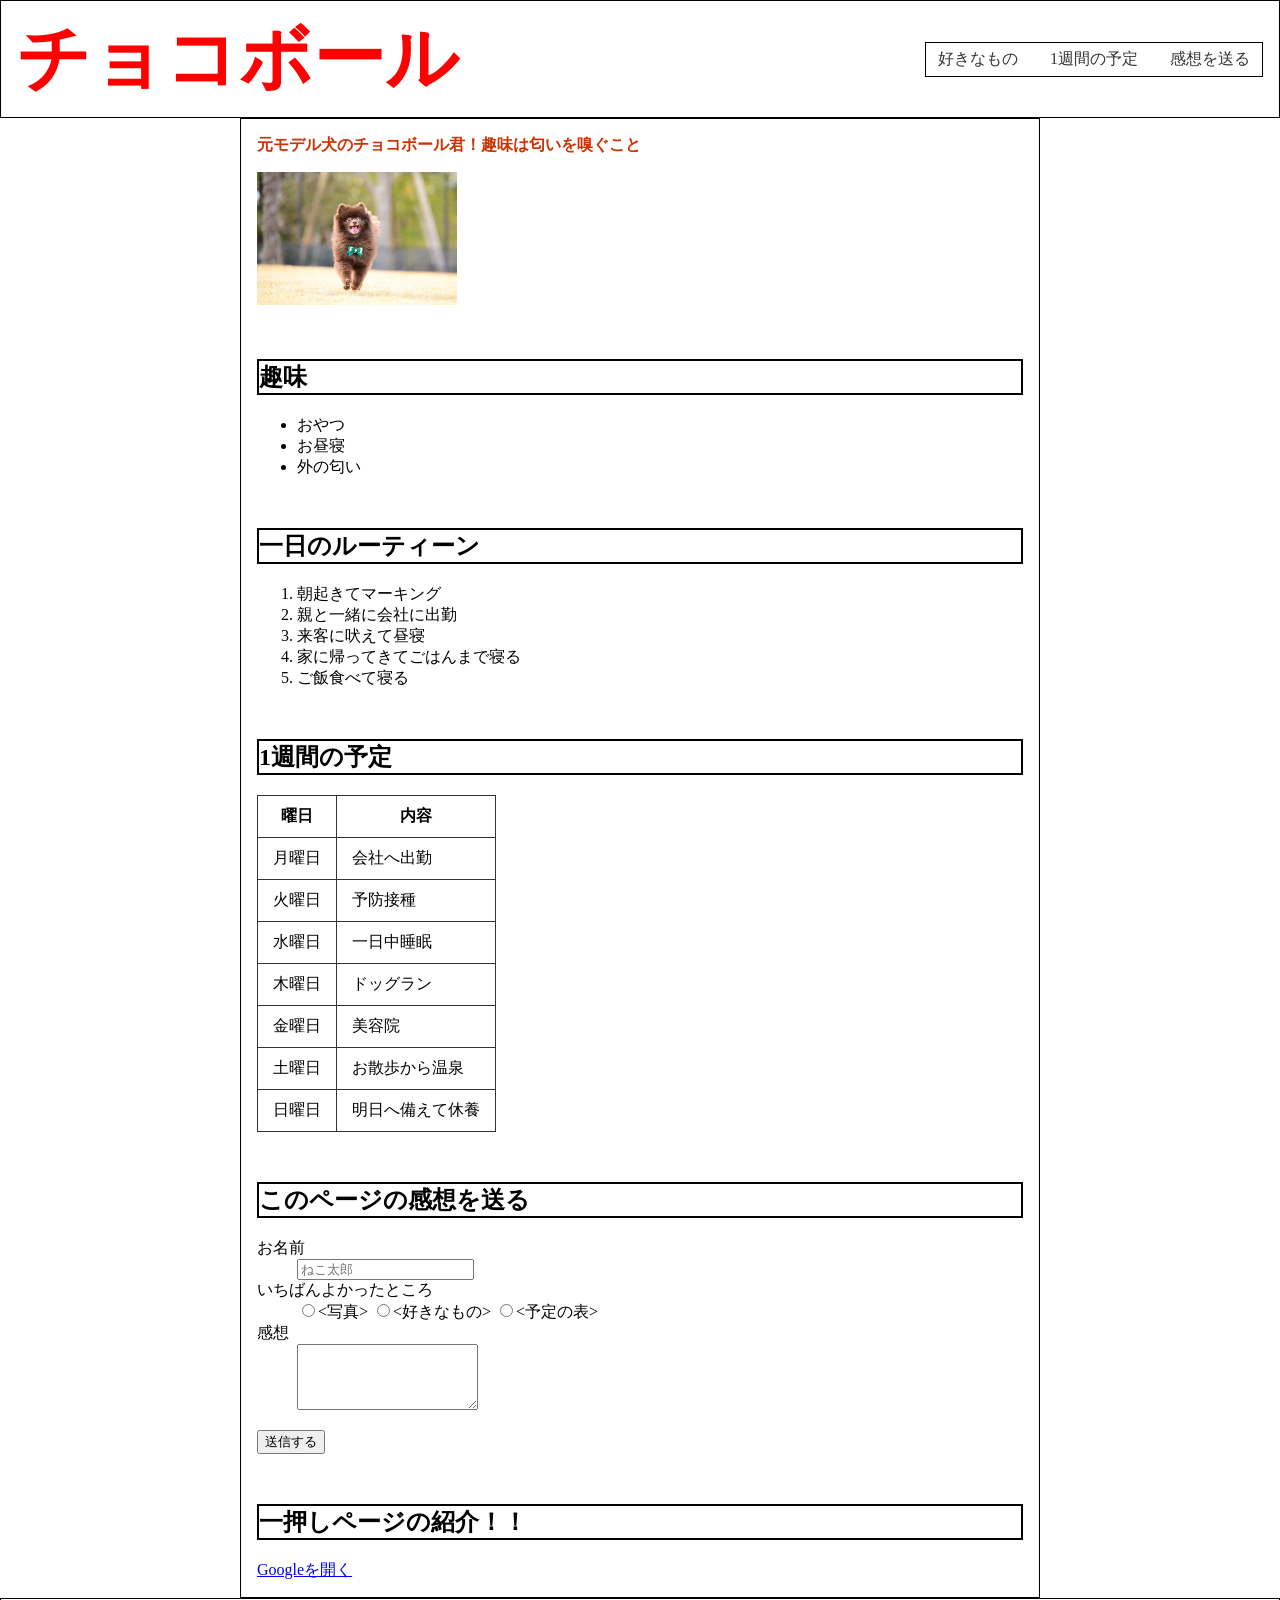
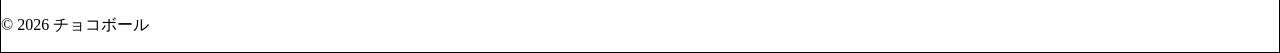
<file: index.html>
<!DOCTYPE html>
<html lang="ja">
<head>
    <meta charset="UTF-8">
    <meta name="viewport" content="width=device-width, initial-scale=1.0">
    <title>自己紹介</title>
    <link rel="stylesheet" href="css/style.css">
</head>
<body>

    <header>
        <h1>チョコボール</h1>
        <!-- ページ内リンク用のナビゲーション -->
        <nav>
            <a href="#hobby">好きなもの</a>
            <a href="#schedule">1週間の予定</a>
            <a href="#form">感想を送る</a>
        </nav>
    </header>

    <main>
        <!-- ★ 一言コメントに class="highlight" を追加 (指示に合わせてクラス名も必要に応じて調整してください) -->
        <p class="favorite">元モデル犬のチョコボール君！趣味は匂いを嗅ぐこと</p>
        <p>
            <img src="img/tyokokun-08-02.png" alt="チョコボールくんの画像" width="200">
        </p>

        <h2 id="hobby">趣味</h2>
        <ul>
            <!-- ★ 好きなものの1つに class="favorite-item" を追加 -->
            <li class="favorite-item">おやつ</li>
            <li>お昼寝</li>
            <li>外の匂い</li>
        </ul>

        <h2 id="Routine">一日のルーティーン</h2>
        <ol>
            <li>朝起きてマーキング</li>
            <li>親と一緒に会社に出勤</li>
            <li>来客に吠えて昼寝</li>
            <li>家に帰ってきてごはんまで寝る</li>
            <li>ご飯食べて寝る</li>
        </ol>

        <h2 id="schedule">1週間の予定</h2>
        <table>
            <tr>
                <th>曜日</th>
                <th>内容</th>
            </tr>
            <tr>
                <td>月曜日</td>
                <td>会社へ出勤</td>
            </tr>
            <tr>
                <td>火曜日</td>
                <td>予防接種</td>
            </tr>
            <tr>
                <td>水曜日</td>
                <td>一日中睡眠</td>
            </tr>
            <tr>
                <td>木曜日</td>
                <td>ドッグラン</td>
            </tr>
            <tr>
                <td>金曜日</td>
                <td>美容院</td>
            </tr>
            <tr>
                <td>土曜日</td>
                <td>お散歩から温泉</td>
            </tr>
            <tr>
                <td>日曜日</td>
                <td>明日へ備えて休養</td>            
            </tr>
        </table>

        <h2 id="form">このページの感想を送る</h2>
        <form method="get">
            <dl>
                <dt><label for="visitor-name">お名前</label></dt>
                <dd><input type="text" id="visitor-name" name="visitor-name" required placeholder="ねこ太郎"></dd>
                <dt>いちばんよかったところ</dt>
                <dd>
                    <label><input type="radio" name="best" value="photo">&lt;写真&gt;</label>
                    <label><input type="radio" name="best" value="list">&lt;好きなもの&gt;</label>
                    <label><input type="radio" name="best" value="table">&lt;予定の表&gt;</label>
                </dd>
                <dt><label for="comment">感想</label></dt>
                <dd><textarea id="comment" name="comment" rows="4"></textarea></dd>
            </dl>
            <button type="submit">送信する</button>
        </form>

        <h2>一押しページの紹介！！</h2>
        <p>
            <a href="https://www.google.com">Googleを開く</a>
        </p>
    </main>

    <footer>
        <p>&copy; 2026 チョコボール</p>
    </footer>

</body>
</html>
</file>
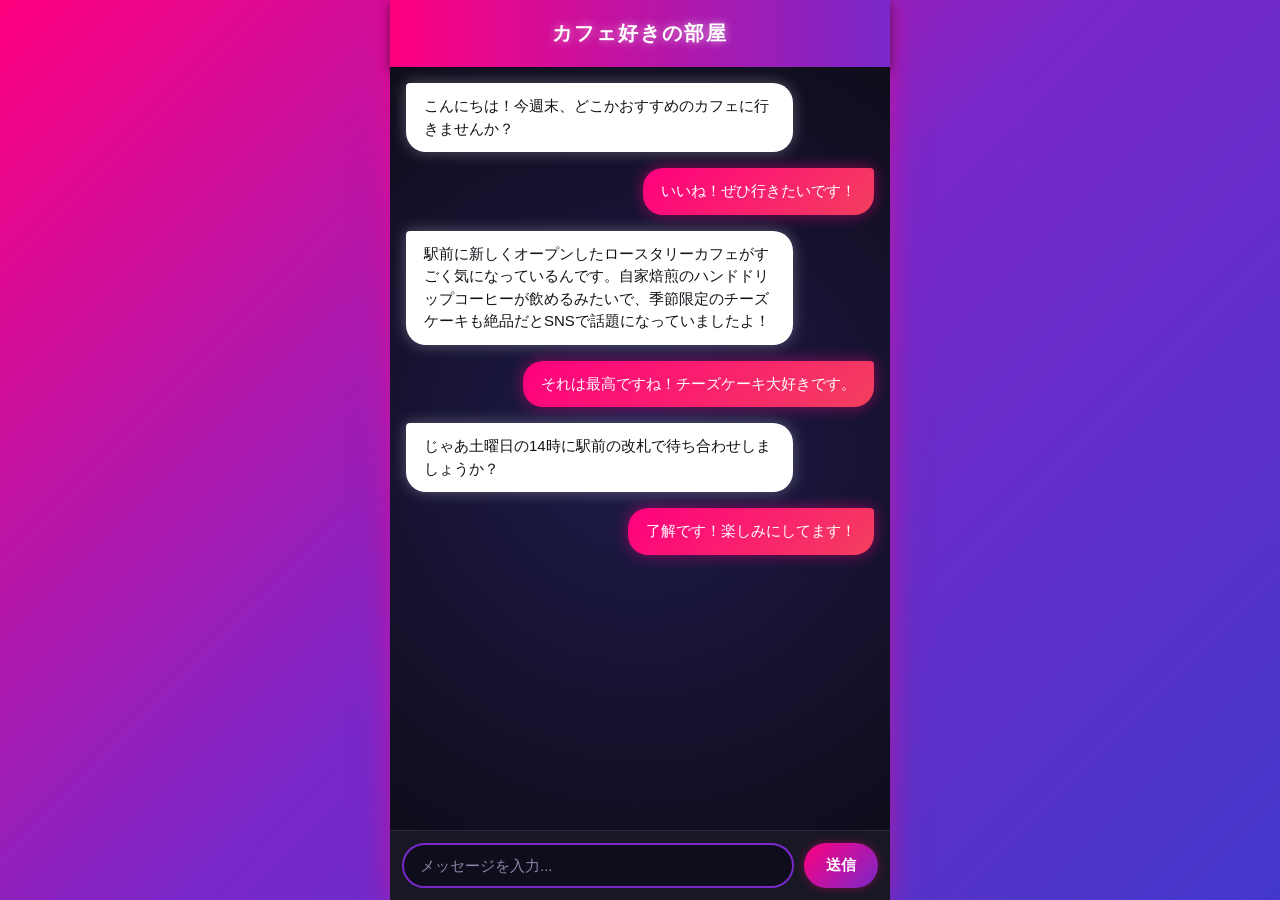
<file: chat.html>
<!DOCTYPE html>
<html lang="ja">
<head>
  <meta charset="UTF-8">
  <meta name="viewport" content="width=device-width, initial-scale=1.0">
  <title>チャット画面</title>
  <link rel="stylesheet" href="css/chat.css">
</head>
<body>

  <div class="chat-container">
    <!-- 上のヘッダー -->
    <header class="chat-header">
      <h1>カフェ好きの部屋</h1>
    </header>

    <!-- 真ん中の会話エリア -->
    <main class="chat-messages">
      
      <!-- 相手の吹き出し（左） -->
      <div class="message-row other">
        <div class="bubble">
          こんにちは！今週末、どこかおすすめのカフェに行きませんか？
        </div>
      </div>

      <!-- 自分の吹き出し（右） -->
      <div class="message-row me">
        <div class="bubble">
          いいね！ぜひ行きたいです！
        </div>
      </div>

      <!-- 相手の吹き出し（左・長文） -->
      <div class="message-row other">
        <div class="bubble">
          駅前に新しくオープンしたロースタリーカフェがすごく気になっているんです。自家焙煎のハンドドリップコーヒーが飲めるみたいで、季節限定のチーズケーキも絶品だとSNSで話題になっていましたよ！
        </div>
      </div>

      <!-- 自分の吹き出し（右） -->
      <div class="message-row me">
        <div class="bubble">
          それは最高ですね！チーズケーキ大好きです。
        </div>
      </div>

      <!-- 相手の吹き出し（左） -->
      <div class="message-row other">
        <div class="bubble">
          じゃあ土曜日の14時に駅前の改札で待ち合わせしましょうか？
        </div>
      </div>

      <!-- 自分の吹き出し（右） -->
      <div class="message-row me">
        <div class="bubble">
          了解です！楽しみにしてます！
        </div>
      </div>

    </main>

    <!-- 下の入力欄と送信ボタン -->
    <footer class="chat-input-area">
      <input type="text" class="chat-input" placeholder="メッセージを入力...">
      <button type="button" class="send-button">送信</button>
    </footer>
  </div>

</body>
</html>
</file>
<file: css/style.css>
/* 全体の基本設定（はみ出し防止） */
* {
    box-sizing: border-box;
}

body {
    margin: 0;
    padding: 0;
}

h1 {
    color: #ff0000;
    font-size: 72px;
    font-family: serif;
}

h2 {
    border: 2px solid #000000;
    margin-top: 50px;
}

table, th, td {
    border: 1px solid #333333;
    border-collapse: collapse; /* 線の二重表示を防ぐ */
}

th, td {
    padding: 10px 15px;
}

.favorite {
    color: #cc3300;
    font-weight: bold;
}

header, main, footer, nav {
    border: 1px solid #000000;
}

main {
    max-width: 800px;
    margin: 0 auto;
    padding: 0 16px;
}

header {
    display: flex;
    justify-content: space-between;
    align-items: center;
    padding: 10px 16px;
}

header h1 {
    margin: 0;
}

nav {
    display: flex;
    gap: 8px;
    flex-wrap: wrap;
}

nav a {
    display: inline-block;
    padding: 6px 12px;
    background-color: #ffffff;
    border-radius: 999px;
    color: #333333;
    text-decoration: none;
}

@media (max-width: 600px) {
    header {
        flex-direction: column;
        align-items: flex-start;
        gap: 8px;
    }

    h1 {
        font-size: 36px; 
    }

    h2 {
        margin-top: 30px;
        font-size: 20px;
    }
    table {
        display: block;
        overflow-x: auto;
        white-space: nowrap;
    }

    th, td {
        padding: 8px 10px;
        font-size: 14px;
    }
}
</file>
<file: css/chat.css>
/* 全体の余白リセットと背景設定 */
body {
  margin: 0;
  padding: 0;
  font-family: sans-serif;
  background: linear-gradient(135deg, #ff007f, #7928ca, #4338ca);
}

/* チャット画面全体の枠（スマホ画面風の幅に中央寄せ） */
.chat-container {
  max-width: 500px;
  height: 100vh;
  margin: 0 auto;
  background-color: #121218;
  display: flex;
  flex-direction: column;
  box-shadow: 0 0 30px rgba(255, 0, 127, 0.5);
}

/* 上のヘッダー */
.chat-header {
  background: linear-gradient(90deg, #ff007f, #7928ca);
  color: #ffffff;
  padding: 20px;
  text-align: center;
  box-shadow: 0 4px 10px rgba(0, 0, 0, 0.5);
}

.chat-header h1 {
  margin: 0;
  font-size: 20px;
  letter-spacing: 2px;
  text-shadow: 0 0 10px rgba(255, 255, 255, 0.6);
}

/* 真ん中の会話エリア */
.chat-messages {
  flex: 1;
  padding: 16px;
  overflow-y: auto;
  display: flex;
  flex-direction: column;
  gap: 16px;
  background: radial-gradient(circle at center, #1e1b4b 0%, #0f0c1b 100%);
}

/* 吹き出しを左右に寄せるための行 */
.message-row {
  display: flex;
  width: 100%;
}

/* 相手（左寄せ） */
.message-row.other {
  justify-content: flex-start;
}

/* 自分（右寄せ） */
.message-row.me {
  justify-content: flex-end;
}

/* 吹き出しの共通デザイン */
.bubble {
  padding: 12px 18px;
  border-radius: 20px;
  max-width: 75%;
  line-height: 1.5;
  font-size: 15px;
  word-wrap: break-word;
}

/* 相手の吹き出しの色と角の調整 */
.message-row.other .bubble {
  background: #ffffff;
  color: #121218;
  border-top-left-radius: 4px;
  box-shadow: 0 0 15px rgba(255, 255, 255, 0.3);
}

/* 自分の吹き出しの色と角の調整 */
.message-row.me .bubble {
  background: linear-gradient(135deg, #ff007f, #f43f5e);
  color: #ffffff;
  border-top-right-radius: 4px;
  box-shadow: 0 0 15px rgba(255, 0, 127, 0.5);
}

/* 下の入力エリア */
.chat-input-area {
  background-color: #181824;
  padding: 12px;
  display: flex;
  gap: 10px;
  border-top: 1px solid #2a283e;
}

/* テキスト入力欄 */
.chat-input {
  flex: 1;
  padding: 12px 16px;
  border: 2px solid #7928ca;
  background-color: #0f0c1b;
  color: #ffffff;
  border-radius: 25px;
  font-size: 15px;
  outline: none;
}

.chat-input::placeholder {
  color: #8888aa;
}

/* 送信ボタン */
.send-button {
  background: linear-gradient(135deg, #ff007f, #7928ca);
  color: #ffffff;
  border: none;
  border-radius: 25px;
  padding: 12px 22px;
  font-size: 15px;
  font-weight: bold;
  cursor: pointer;
  box-shadow: 0 0 10px rgba(255, 0, 127, 0.4);
}
</file>
